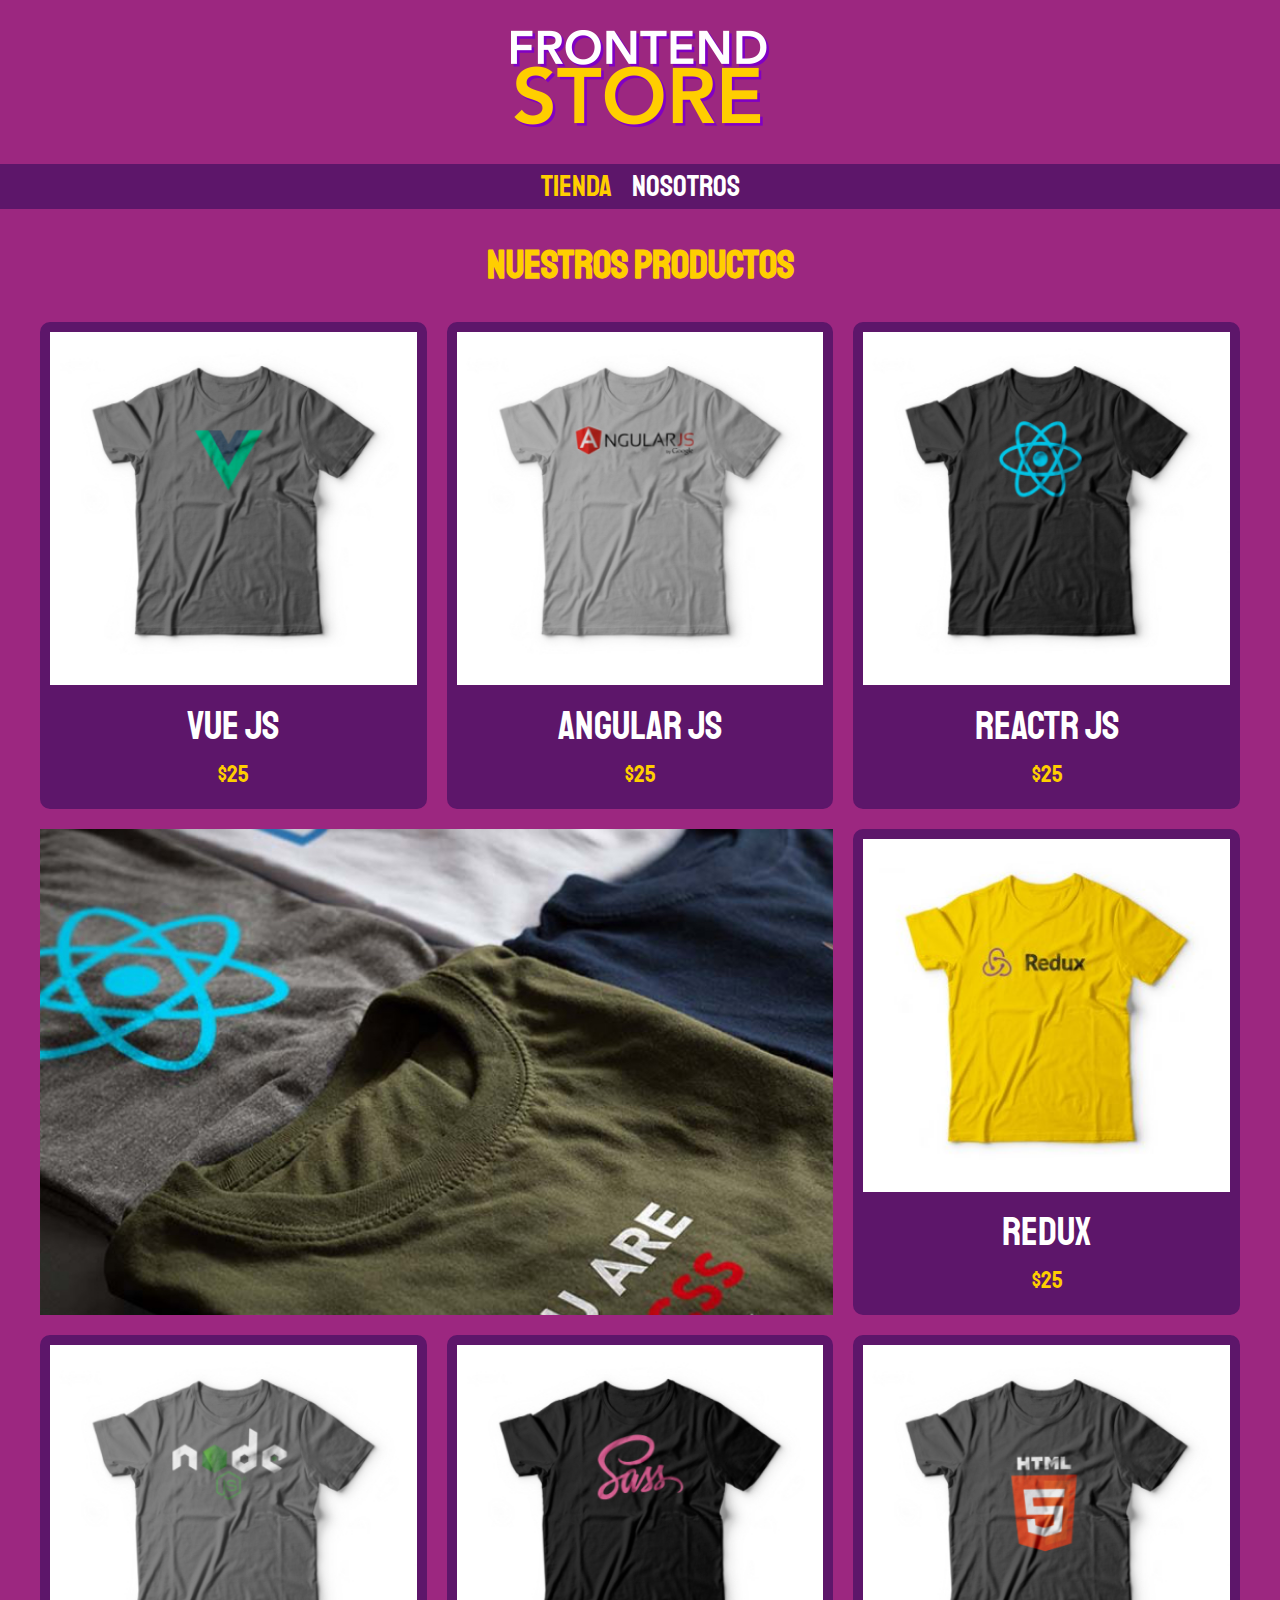
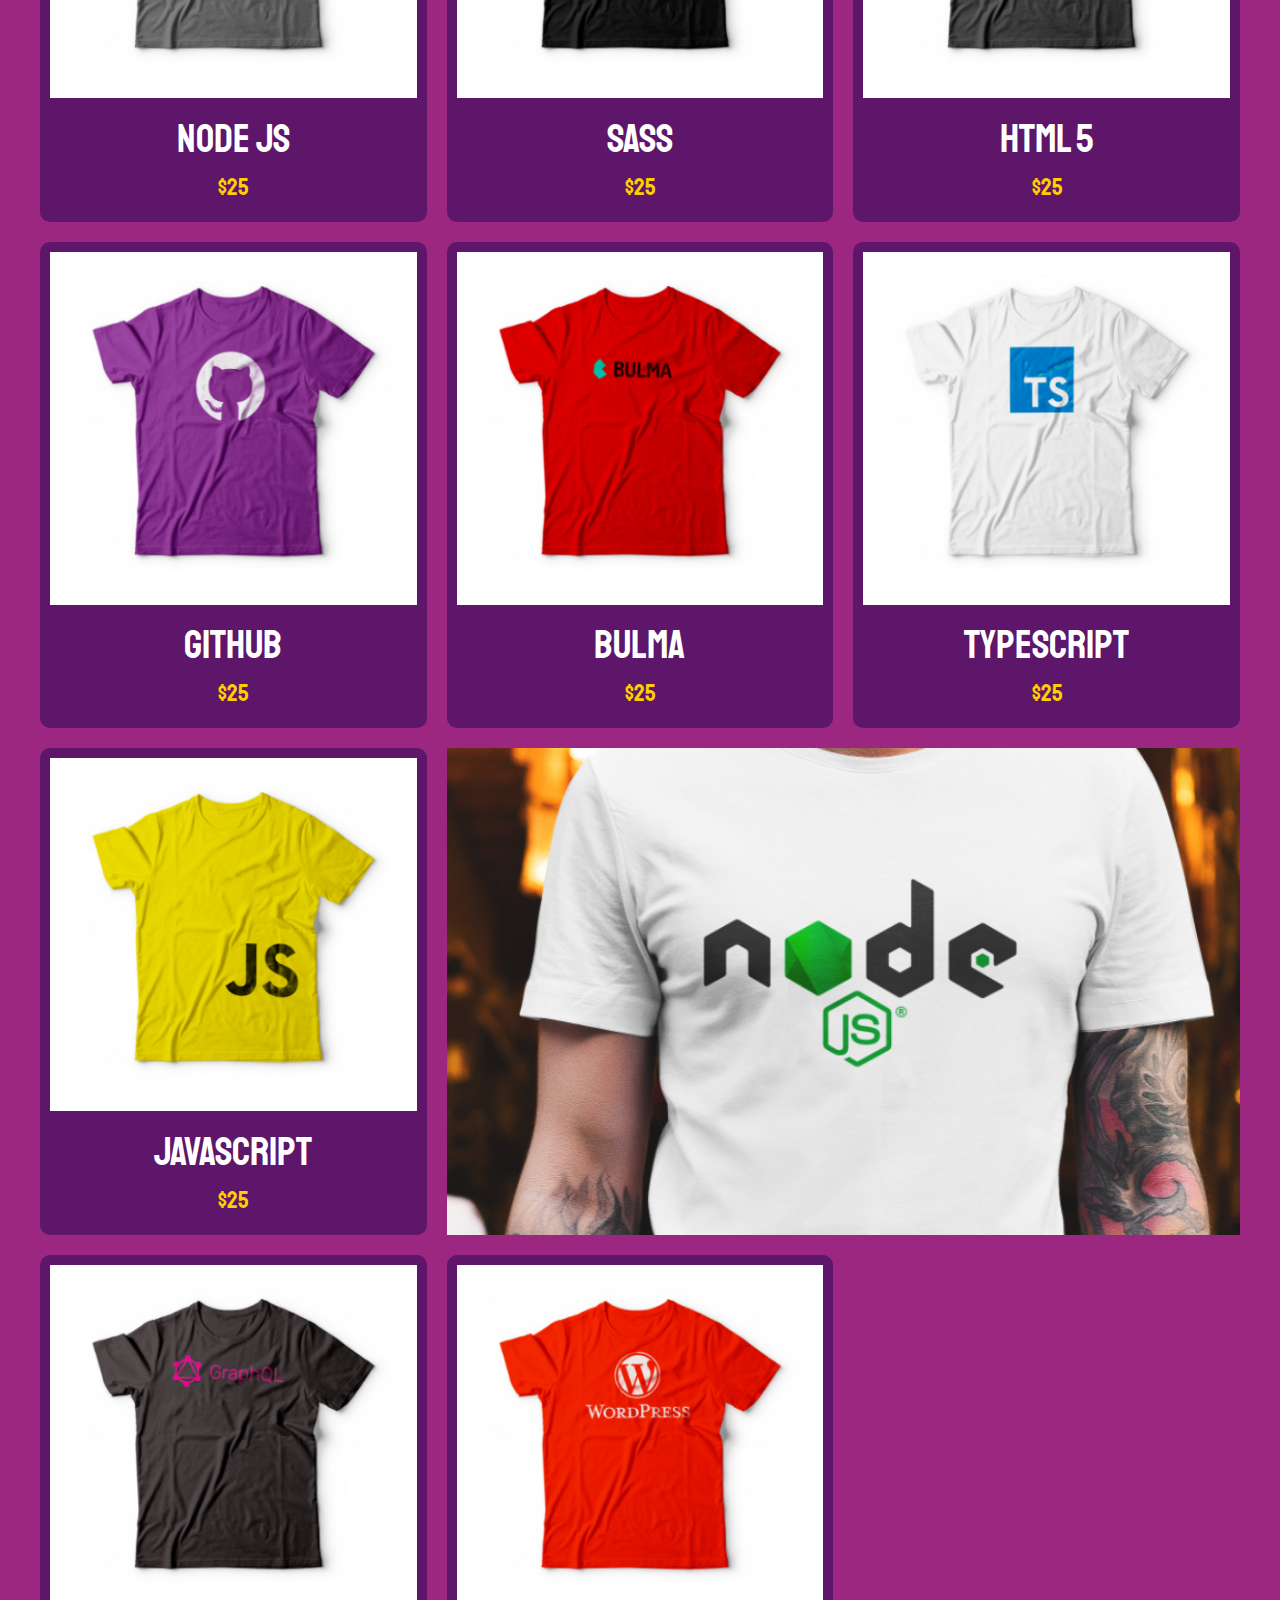
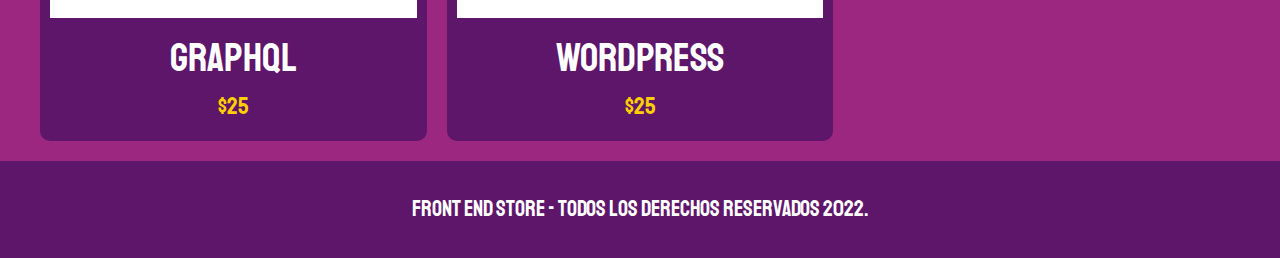
<file: index.html>
<!DOCTYPE html>
<html lang="en">

<head>
    <meta charset="UTF-8">
    <meta name="viewport" content="width=device-width, initial-scale=1.0">
    <title>Frontend Store</title>
    <link rel="stylesheet" href="/css/normalize.css">
    <link rel="stylesheet" href="/css/styles.css">
    <link rel="preconnect" href="https://fonts.googleapis.com">
    <link rel="preconnect" href="https://fonts.gstatic.com" crossorigin>
    <link href="https://fonts.googleapis.com/css2?family=Staatliches&display=swap" rel="stylesheet">
    <link rel="icon" href="/img/logo.png">
</head>

<body>
    <header class="header">
        <a href="index.html">
            <img class="header__logo" src="/img/logo.png" alt="logotipo_imagen">
        </a>
    </header>

    <!----------------------------------------------------------------  -->
    <nav class="navegacion">
        <a class="navegacion__enlace navegacion__enlace--activo" href="index.html">Tienda</a>
        <a class="navegacion__enlace " href="nosotros.html">Nosotros</a>
    </nav>
    <!----------------------------------------------------------------  -->
    <main class="contenedor">
        <h1>Nuestros Productos</h1>
        <div class="grid">
            <div class="producto">
                <a href="producto.html">
                    <img class="producto__imagen" src="/img/1.jpg" alt="imagen camisa">
                    <div class="producto__informacion">
                        <p class="producto__nombre">Vue JS</p>
                        <p class="producto__precio">$25</p>
                    </div>
                </a>
            </div><!-- PRODUCTO FIN -->
            <div class="producto">
                <a href="producto.html">
                    <img class="producto__imagen" src="/img/2.jpg" alt="imagen camisa">
                    <div class="producto__informacion">
                        <p class="producto__nombre">Angular JS</p>
                        <p class="producto__precio">$25</p>
                    </div>
                </a>
            </div><!-- PRODUCTO FIN -->
            <div class="producto">
                <a href="producto.html">
                    <img class="producto__imagen" src="/img/3.jpg" alt="imagen camisa">
                    <div class="producto__informacion">
                        <p class="producto__nombre">Reactr JS</p>
                        <p class="producto__precio">$25</p>
                    </div>
                </a>
            </div><!-- PRODUCTO FIN -->
            <div class="producto">
                <a href="producto.html">
                    <img class="producto__imagen" src="/img/4.jpg" alt="imagen camisa">
                    <div class="producto__informacion">
                        <p class="producto__nombre">Redux</p>
                        <p class="producto__precio">$25</p>
                    </div>
                </a>
            </div><!-- PRODUCTO FIN -->
            <div class="producto">
                <a href="producto.html">
                    <img class="producto__imagen" src="/img/5.jpg" alt="imagen camisa">
                    <div class="producto__informacion">
                        <p class="producto__nombre">Node JS</p>
                        <p class="producto__precio">$25</p>
                    </div>
                </a>
            </div><!-- PRODUCTO FIN -->
            <div class="producto">
                <a href="producto.html">
                    <img class="producto__imagen" src="/img/6.jpg" alt="imagen camisa">
                    <div class="producto__informacion">
                        <p class="producto__nombre">SASS</p>
                        <p class="producto__precio">$25</p>
                    </div>
                </a>
            </div><!-- PRODUCTO FIN -->
            <div class="producto">
                <a href="producto.html">
                    <img class="producto__imagen" src="/img/7.jpg" alt="imagen camisa">
                    <div class="producto__informacion">
                        <p class="producto__nombre">HTML 5</p>
                        <p class="producto__precio">$25</p>
                    </div>
                </a>
            </div><!-- PRODUCTO FIN -->
            <div class="producto">
                <a href="producto.html">
                    <img class="producto__imagen" src="/img/8.jpg" alt="imagen camisa">
                    <div class="producto__informacion">
                        <p class="producto__nombre">GitHub</p>
                        <p class="producto__precio">$25</p>
                    </div>
                </a>
            </div><!-- PRODUCTO FIN -->
            <div class="producto">
                <a href="producto.html">
                    <img class="producto__imagen" src="/img/9.jpg" alt="imagen camisa">
                    <div class="producto__informacion">
                        <p class="producto__nombre">Bulma</p>
                        <p class="producto__precio">$25</p>
                    </div>
                </a>
            </div><!-- PRODUCTO FIN -->
            <div class="producto">
                <a href="producto.html">
                    <img class="producto__imagen" src="/img/10.jpg" alt="imagen camisa">
                    <div class="producto__informacion">
                        <p class="producto__nombre">TypeScript</p>
                        <p class="producto__precio">$25</p>
                    </div>
                </a>
            </div><!-- PRODUCTO FIN -->
            <div class="producto">
                <a href="producto.html">
                    <img class="producto__imagen" src="/img/12.jpg" alt="imagen camisa">
                    <div class="producto__informacion">
                        <p class="producto__nombre">Javascript</p>
                        <p class="producto__precio">$25</p>
                    </div>
                </a>
            </div><!-- PRODUCTO FIN -->
            <div class="producto">
                <a href="producto.html">
                    <img class="producto__imagen" src="/img/13.jpg" alt="imagen camisa">
                    <div class="producto__informacion">
                        <p class="producto__nombre">GraphQL</p>
                        <p class="producto__precio">$25</p>
                    </div>
                </a>
            </div><!-- PRODUCTO FIN -->
            <div class="producto">
                <a href="producto.html">
                    <img class="producto__imagen" src="/img/14.jpg" alt="imagen camisa">
                    <div class="producto__informacion">
                        <p class="producto__nombre">WordPress</p>
                        <p class="producto__precio">$25</p>
                    </div>
                </a>
            </div><!-- PRODUCTO FIN -->
            <div class="grafico grafico--camisas"></div>
            <div class="grafico grafico--node"></div>
        </div>
    </main>
    <!----------------------------------------------------------------  -->
    <footer class="footer">
        <p class="footer__texto">Front End Store - Todos los derechos reservados 2022.</p>
    </footer>

</body>

</html>
</file>
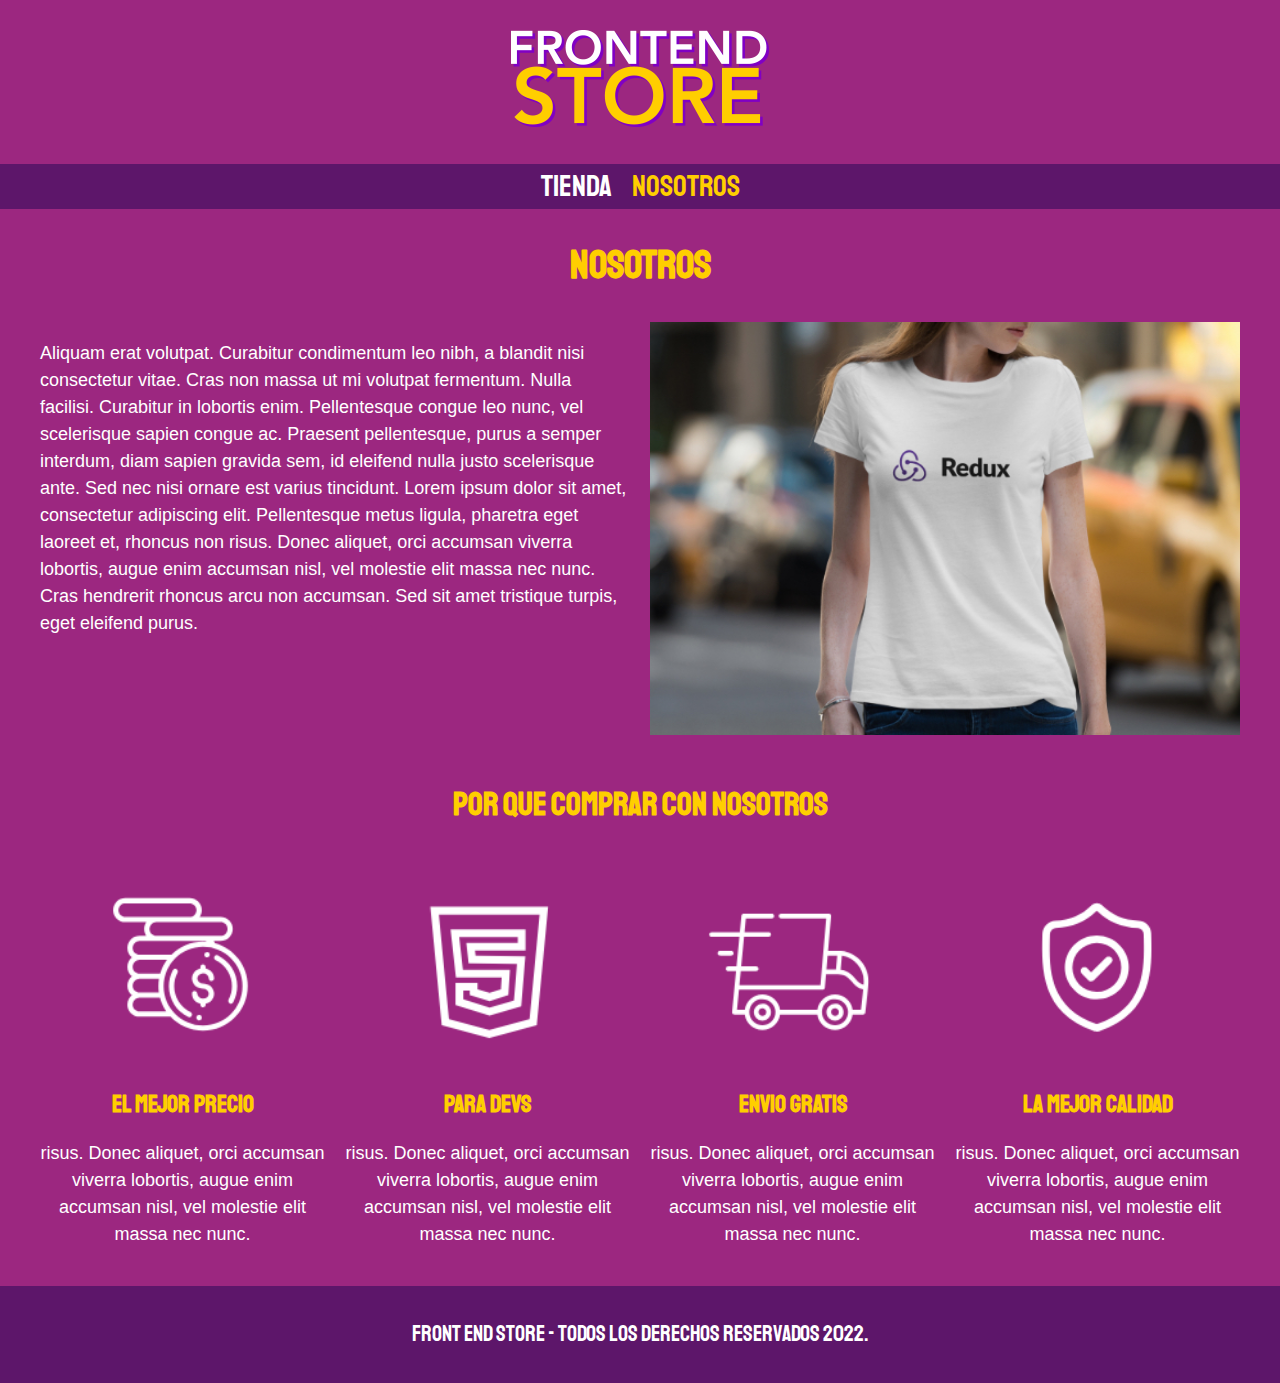
<file: nosotros.html>
<!DOCTYPE html>
<html lang="en">

<head>
    <meta charset="UTF-8">
    <meta name="viewport" content="width=device-width, initial-scale=1.0">
    <title>Frontend Store</title>
    <link rel="stylesheet" href="/css/normalize.css">
    <link rel="stylesheet" href="/css/styles.css">
    <link rel="preconnect" href="https://fonts.googleapis.com">
    <link rel="preconnect" href="https://fonts.gstatic.com" crossorigin>
    <link href="https://fonts.googleapis.com/css2?family=Staatliches&display=swap" rel="stylesheet">
</head>

<body>
    <header class="header">
        <a href="index.html">
            <img class="header__logo" src="/img/logo.png" alt="logotipo_imagen">
        </a>
    </header>

    <!----------------------------------------------------------------  -->
    <nav class="navegacion">
        <a class="navegacion__enlace" href="index.html">Tienda</a>
        <a class="navegacion__enlace navegacion__enlace--activo " href="nosotros.html">Nosotros</a>
    </nav>
    <!----------------------------------------------------------------  -->
    <main class="contenedor">
        <h1>Nosotros</h1>
        <div class="nosotros">
            <div class="nosotros__contenido">
                <p>Aliquam erat volutpat. Curabitur condimentum leo nibh, a blandit nisi consectetur vitae. Cras non massa
                ut mi volutpat fermentum. Nulla facilisi. Curabitur in lobortis enim. Pellentesque congue leo nunc, vel
                scelerisque sapien congue ac. Praesent pellentesque, purus a semper interdum, diam sapien gravida sem,
                id eleifend nulla justo scelerisque ante. Sed nec nisi ornare est varius tincidunt. Lorem ipsum dolor
                sit amet, consectetur adipiscing elit. Pellentesque metus ligula, pharetra eget laoreet et, rhoncus non
                risus. Donec aliquet, orci accumsan viverra lobortis, augue enim accumsan nisl, vel molestie elit massa
                nec nunc. Cras hendrerit rhoncus arcu non accumsan. Sed sit amet tristique turpis, eget eleifend purus.</p>

            </div>
            <img src="img/nosotros.jpg" alt="imagen nosotros" class="nosotros__imagen">
        </div>
    </main>
    <!----------------------------------------------------------------  -->
    <section class="contenedor comprar">
        <h2 class="comprar__titulo">Por que comprar con nosotros</h2>
        <div class="bloques">
            <div class="bloque">
                <img class="bloque__imagen" src="img/icono_1.png" alt="icono1">
                <h3 class="bloque__titulo">El Mejor Precio</h3>
                <p>risus. Donec aliquet, orci accumsan viverra lobortis, augue enim accumsan nisl, vel molestie elit massa
                    nec nunc.</p>
            </div><!-- ------------CIERRA EL BLOQUE -->
            <div class="bloque">
                <img class="bloque__imagen" src="img/icono_2.png" alt="icono1">
                <h3 class="bloque__titulo">Para Devs</h3>
                <p>risus. Donec aliquet, orci accumsan viverra lobortis, augue enim accumsan nisl, vel molestie elit massa
                    nec nunc.</p>
            </div><!-- ------------CIERRA EL BLOQUE -->
            <div class="bloque">
                <img class="bloque__imagen" src="img/icono_3.png" alt="icono1">
                <h3 class="bloque__titulo">Envio Gratis</h3>
                <p>risus. Donec aliquet, orci accumsan viverra lobortis, augue enim accumsan nisl, vel molestie elit massa
                    nec nunc.</p>
            </div><!-- ------------CIERRA EL BLOQUE -->
            <div class="bloque">
                <img class="bloque__imagen" src="img/icono_4.png" alt="icono1">
                <h3 class="bloque__titulo">La Mejor Calidad</h3>
                <p>risus. Donec aliquet, orci accumsan viverra lobortis, augue enim accumsan nisl, vel molestie elit massa
                    nec nunc.</p>
            </div><!-- ------------CIERRA EL BLOQUE -->
        </div><!-- CIERRAN LOS BLOQUES -->
    </section>
    <footer class="footer">
        <p class="footer__texto">Front End Store - Todos los derechos reservados 2022.</p>
    </footer>

</body>

</html>
</file>
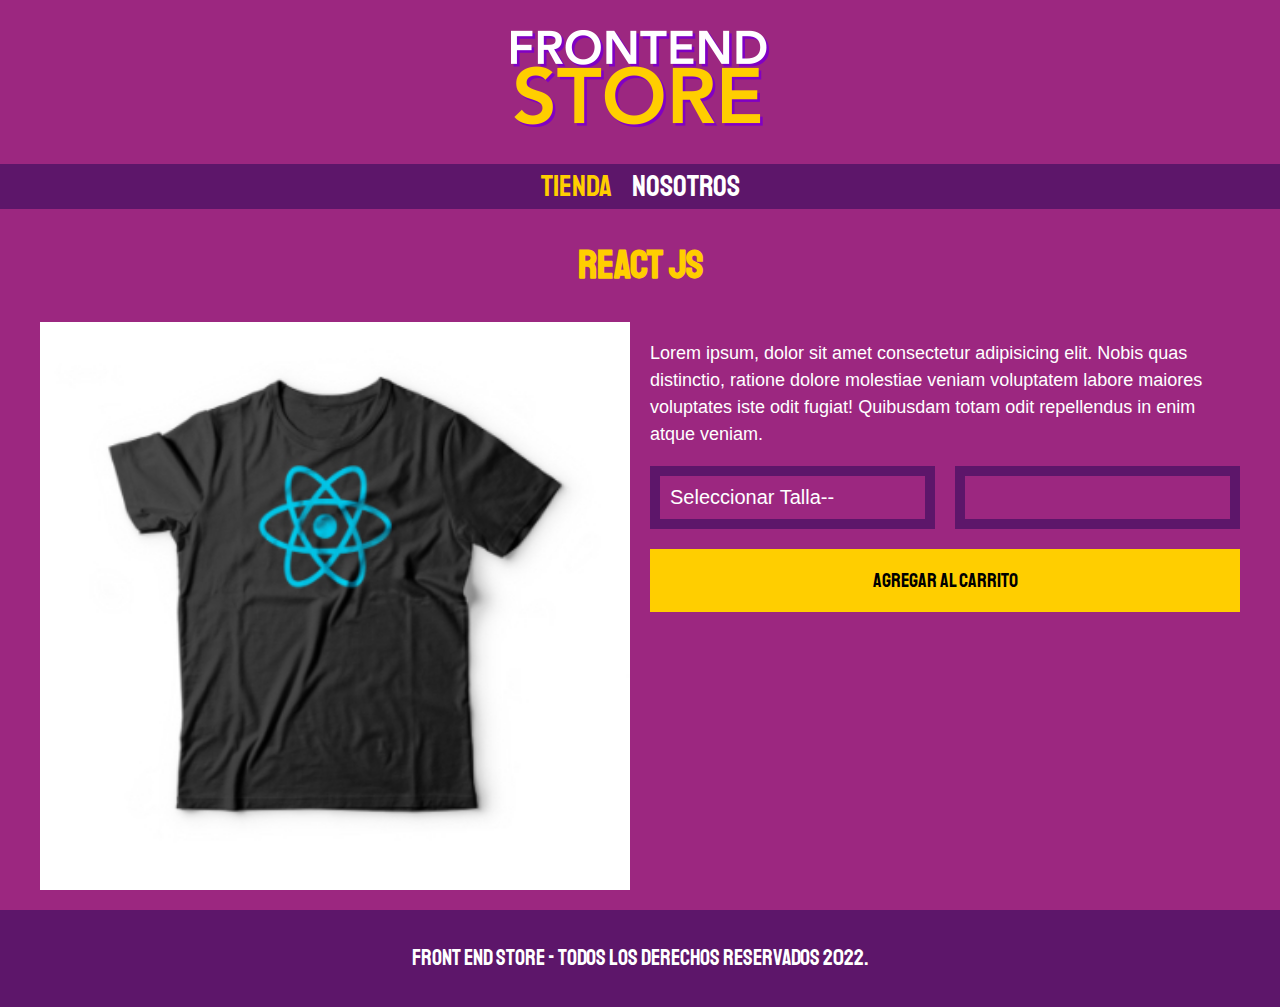
<file: producto.html>
<!DOCTYPE html>
<html lang="en">

<head>
    <meta charset="UTF-8">
    <meta name="viewport" content="width=device-width, initial-scale=1.0">
    <title>Frontend Store</title>
    <link rel="stylesheet" href="/css/normalize.css">
    <link rel="stylesheet" href="/css/styles.css">
    <link rel="preconnect" href="https://fonts.googleapis.com">
    <link rel="preconnect" href="https://fonts.gstatic.com" crossorigin>
    <link href="https://fonts.googleapis.com/css2?family=Staatliches&display=swap" rel="stylesheet">
</head>

<body>
    <header class="header">
        <a href="index.html">
            <img class="header__logo" src="/img/logo.png" alt="logotipo_imagen">
        </a>
    </header>

    <!----------------------------------------------------------------  -->
    <nav class="navegacion">
        <a class="navegacion__enlace navegacion__enlace--activo" href="index.html">Tienda</a>
        <a class="navegacion__enlace " href="nosotros.html">Nosotros</a>
    </nav>
    <!----------------------------------------------------------------  -->
    <main class="contenedor">
        <h1>React JS</h1>
        <div class="camisa">
            <img src="/img/3.jpg" alt="imagen del p" class="camisa__imagen">
            <div class="camisa__contenido">
                <p>Lorem ipsum, dolor sit amet consectetur adipisicing elit. Nobis quas distinctio, ratione dolore
                molestiae veniam voluptatem labore maiores voluptates iste odit fugiat! Quibusdam totam odit repellendus
                in enim atque veniam.</p>
                <form class="formulario">
                    <select name="" id="" class="formulario__campo">
                        <option disabled selected>Seleccionar Talla--</option>
                        <option value="">Chica</option>
                        <option value="">Mediana</option>
                        <option value="">Grande</option>
                    </select>
                    <input class="formulario__campo" type="number" min="1" max="5">
                    <input class="formulario__submit" type="submit" value="Agregar al Carrito">
                </form>
            </div>

        </div>
    </main>
    <!----------------------------------------------------------------  -->
    <footer class="footer">
        <p class="footer__texto">Front End Store - Todos los derechos reservados 2022.</p>
    </footer>

</body>

</html>
</file>
<file: css/styles.css>
:root {
    --primario: #9C2780;
    --primarioOscuro: #5d166a;
    --secundario: #FFCE00;
    --secundarioOscuro: rgb(233,287,2);
    --blanco: #FFFFFF;

    --fuentePrincipal: "Staatliches", sans-serif;
}
html {
    box-sizing: border-box;
    font-size: 62.5%;
  }
  *, *:before, *:after {
    box-sizing: inherit;
  }
  /* --------------------------------------GLOBALES */
  body {
    background-color: var(--primario);
    font-size: 1.5rem;
    line-height: 1.5;
  }

  p {
    font-size: 1.8rem;
    font-family: Arial, Helvetica, sans-serif;
    color: var(--blanco);
  }

  a {
    text-decoration: none;
  }

  img {
   width: 100%;
  }

  .contenedor {
    max-width: 120rem;
    margin: 0 auto; /* FORMA DE CENTRAR EL CONTENIDO */
  }

  h1,h2,h3 {
    text-align: center;
    color: var(--secundario);
    font-family: var(--fuentePrincipal);
  }

  h1 {
    font-size: 4rem;
  }
  h2 {
    font-size: 3.2rem;
  }
  h3 {
    font-size: 2.4rem;
  }

  /* HEADER */
.header {
  display: flex;
  justify-content: center;
}
.header__logo {
  margin: 3rem 0;
}

/* FOOTER */
.footer {
  background-color: var(--primarioOscuro);
  padding: 1rem 0;
  margin-top: 2rem;
}
.footer__texto {
  font-family: var(--fuentePrincipal);
  font-size: 2.2rem;
  text-align: center;
}

  /* NAVEGACION */
.navegacion {
    background-color: var(--primarioOscuro);
    display: flex;
    justify-content: center;
    gap: 2rem;
}
.navegacion__enlace {
    font-family: var(--fuentePrincipal);
    color: var(--blanco);
    font-size: 3rem;
}

.navegacion__enlace--activo,.navegacion__enlace:hover {
  color: var(--secundario);
}

/* PRODUCTO GRID */
.grid {
  display: grid;
  grid-template-columns: repeat(2,1fr);
  gap: 2rem;
}
@media (min-width: 768px) {
  .grid {
    display: grid;
    grid-template-columns: repeat(3,1fr);
    
  }
}
.producto {
  background-color: var(--primarioOscuro);
  padding: 1rem;
  border-radius: 1rem;
}

.producto__nombre {
  font-size: 4rem
}
.producto__precio {
  font-size: 2.4rem;
  color: var(--secundario);
}
.producto__nombre,.producto__precio{
  font-family: var(--fuentePrincipal);
  margin: 1rem 0;
  text-align: center;
  line-height: 1.2;
}

/* GRAFICOS */
.grafico {
  min-height: 30rem;
  background-repeat: no-repeat;
  background-size: cover;
  grid-column: 1 / 3;
}
.grafico--camisas {
  grid-row: 2 / 3;
  background-image: url(../img/grafico1.jpg);
}
.grafico--node {
  background-image: url(../img/grafico2.jpg);
  grid-row: 8 / 9
}
@media (min-width: 768px) {
  .grafico--node {
    grid-row: 5 / 6;
    grid-column: 2 / 4;
  }
}

/* NOSOTROS */
.nosotros {
  display: grid;
  grid-template-rows: repeat(2, auto);
}
@media (min-width: 768px) {
  .nosotros {
    grid-template-columns: repeat(2,1fr);
    gap: 2rem;
  }
}

.nosotros__imagen {
  grid-row: 1 / 2;
}
@media (min-width: 768px) {
  .nosotros__imagen {
    grid-column: 2 / 3;
  }
}

/* BLOQUES */
.bloques{
  display: grid;
  grid-template-columns: repeat(2, 1fr);
  gap: 2rem;
}
@media (min-width: 768px) {
  .bloques{
    grid-template-columns: repeat(4, 1fr);
  }
}
.bloque{
  text-align: center;
}
.bloque__titulo{
    margin: 0;
}

/* PAGINA DEL PRODUCTO */
@media (min-width: 768px) {
    .camisa{
      display: grid;
      grid-template-columns: repeat(2,1fr);
      column-gap: 2rem;
    }
}

.formulario {
  display: grid;
  grid-template-columns: repeat(2,1fr);
  gap: 2rem;
}
.formulario__campo {
  border-color: var(--primarioOscuro);
  border-width: 1rem;
  border-style: solid;
  outline: none;
  background-color: var(--primario);
  color: var(--blanco);
  font-size: 2rem;
  font-family: Arial, Helvetica, sans-serif;
  padding: 1rem;
  appearance: none;
}
.formulario__submit {
  background-color: var(--secundario);
  border: none;
  font-size: 2rem;
  font-family: var(--fuentePrincipal);
  padding: 2rem;
  transition: background-color 0.7s;
  grid-column: 1 / 3;
}
.formulario__submit:hover {
    cursor: pointer;
    background-color: var(--secundarioOscuro);
}
</file>
